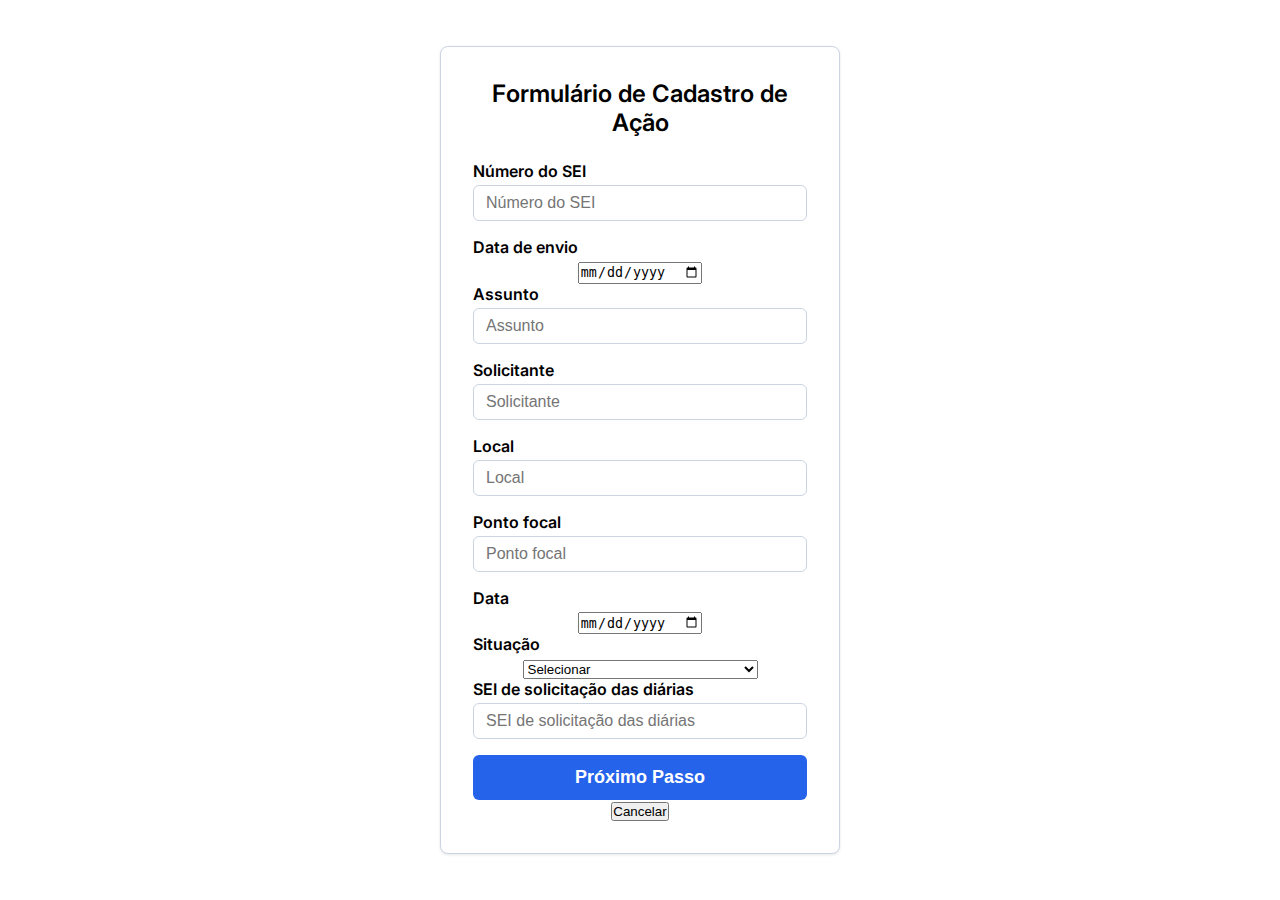
<file: gpac-agenda/action-form.html>
<!DOCTYPE html>
<html lang="pt-BR">
<head>
  <meta charset="UTF-8" />
  <meta name="viewport" content="width=device-width, initial-scale=1" />
  <title>GPAC Agenda - Cadastro de Ação</title>
  <link rel="stylesheet" href="styles.css" />
  <link href="https://fonts.googleapis.com/css2?family=Inter&display=swap" rel="stylesheet" />
</head>
<body>
  <main class="container">
    <div class="card">
      <h1>Formulário de Cadastro de Ação</h1>
      <form id="actionForm">
        <label for="seiNumber">Número do SEI</label>
        <input type="text" id="seiNumber" name="seiNumber" placeholder="Número do SEI" required />

        <label for="sendDate">Data de envio</label>
        <input type="date" id="sendDate" name="sendDate" required />

        <label for="subject">Assunto</label>
        <input type="text" id="subject" name="subject" placeholder="Assunto" required />

        <label for="requester">Solicitante</label>
        <input type="text" id="requester" name="requester" placeholder="Solicitante" required />

        <label for="location">Local</label>
        <input type="text" id="location" name="location" placeholder="Local" required />

        <label for="focalPoint">Ponto focal</label>
        <input type="text" id="focalPoint" name="focalPoint" placeholder="Ponto focal" required />

        <label for="date">Data</label>
        <input type="date" id="date" name="date" required />

        <label for="status">Situação</label>
        <select id="status" name="status" required>
          <option value="">Selecionar</option>
          <option value="SOLICITADO">SOLICITADO</option>
          <option value="ARTICULADO">ARTICULADO</option>
          <option value="REALIZADA">REALIZADA</option>
          <option value="CANCELADO_PELO_SOLICITANTE">CANCELADO PELO SOLICITANTE</option>
          <option value="ATENDIDO">ATENDIDO</option>
        </select>

        <label for="seiRequest">SEI de solicitação das diárias</label>
        <input type="text" id="seiRequest" name="seiRequest" placeholder="SEI de solicitação das diárias" />

        <div class="form-buttons">
          <button type="submit" class="btn-primary">Próximo Passo</button>
          <button type="reset" class="btn-secondary">Cancelar</button>
        </div>
      </form>
    </div>
  </main>
  <script src="action-form.js"></script>
</body>
</html>
</file>
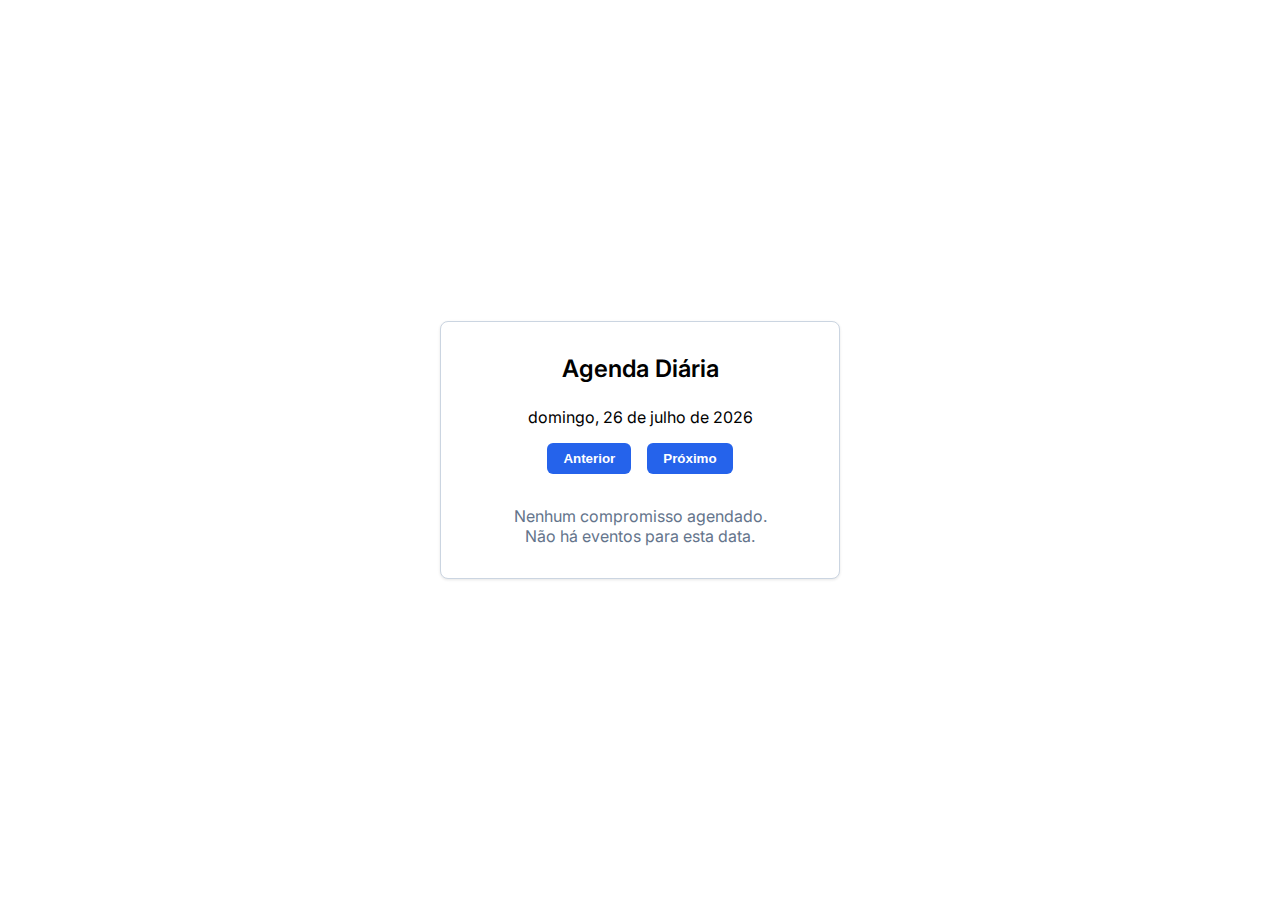
<file: gpac-agenda/daily-agenda.html>
<!DOCTYPE html>
<html lang="pt-BR">
<head>
  <meta charset="UTF-8" />
  <meta name="viewport" content="width=device-width, initial-scale=1" />
  <title>GPAC Agenda - Agenda Diária</title>
  <link rel="stylesheet" href="styles.css" />
  <link href="https://fonts.googleapis.com/css2?family=Inter&display=swap" rel="stylesheet" />
  <style>
    .agenda-list {
      list-style: none;
      padding: 0;
      margin: 0;
    }
    .agenda-item {
      border-bottom: 1px solid #cbd5e1;
      padding: 0.75rem 0;
      display: flex;
      justify-content: space-between;
      align-items: center;
    }
    .agenda-item:last-child {
      border-bottom: none;
    }
    .agenda-time {
      font-weight: 600;
      color: #2563eb;
      min-width: 60px;
    }
    .agenda-description {
      flex-grow: 1;
      margin-left: 1rem;
    }
    .highlight {
      background-color: #e0f2fe;
      border-radius: 0.375rem;
      padding: 0.5rem;
      transition: background-color 0.3s ease;
    }
    .nav-buttons {
      display: flex;
      justify-content: center;
      gap: 1rem;
      margin: 1rem 0;
    }
    .nav-buttons button {
      background-color: #2563eb;
      color: white;
      border: none;
      padding: 0.5rem 1rem;
      border-radius: 0.375rem;
      cursor: pointer;
      font-weight: 600;
      transition: background-color 0.2s ease;
    }
    .nav-buttons button:hover {
      background-color: #1e40af;
    }
    .empty-state {
      text-align: center;
      color: #64748b;
      margin-top: 2rem;
    }
  </style>
</head>
<body>
  <main class="container">
    <div class="card">
      <h1>Agenda Diária</h1>
      <p id="currentDate" class="text-center font-semibold mb-4"></p>
      <div class="nav-buttons">
        <button id="prevDay">Anterior</button>
        <button id="nextDay">Próximo</button>
      </div>
      <ul id="agendaList" class="agenda-list"></ul>
      <p id="emptyState" class="empty-state" style="display:none;">
        Nenhum compromisso agendado.<br />
        Não há eventos para esta data.
      </p>
    </div>
  </main>
  <script src="daily-agenda.js"></script>
</body>
</html>
</file>
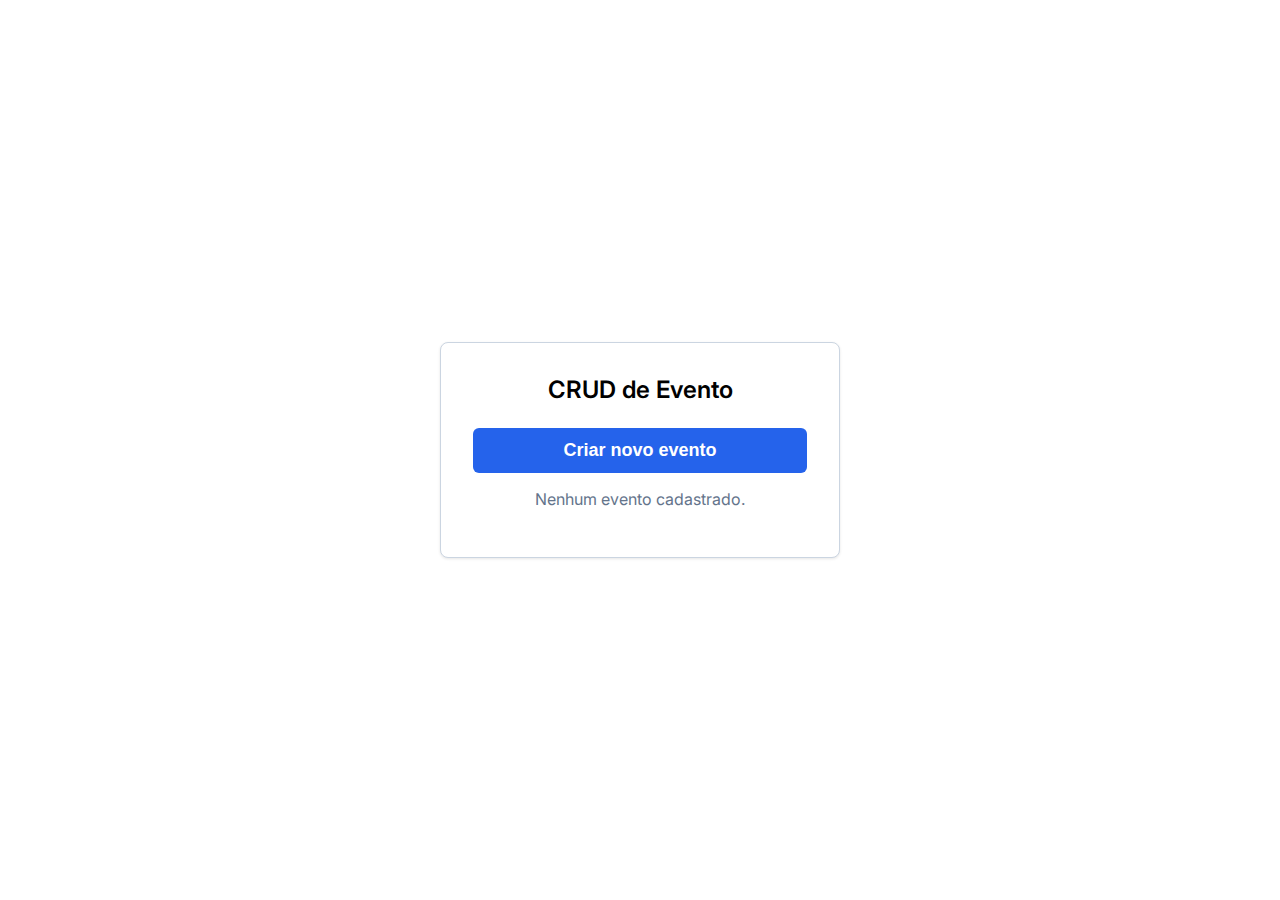
<file: gpac-agenda/event-crud.html>
<!DOCTYPE html>
<html lang="pt-BR">
<head>
  <meta charset="UTF-8" />
  <meta name="viewport" content="width=device-width, initial-scale=1" />
  <title>GPAC Agenda - CRUD de Evento</title>
  <link rel="stylesheet" href="styles.css" />
  <link href="https://fonts.googleapis.com/css2?family=Inter&display=swap" rel="stylesheet" />
  <style>
    .event-list {
      list-style: none;
      padding: 0;
      margin: 0 0 1rem 0;
    }
    .event-item {
      border: 1px solid #cbd5e1;
      border-radius: 0.375rem;
      padding: 0.75rem;
      margin-bottom: 0.5rem;
      display: flex;
      justify-content: space-between;
      align-items: center;
    }
    .event-details {
      flex-grow: 1;
      margin-right: 1rem;
    }
    .event-actions button {
      margin-left: 0.5rem;
      background-color: #2563eb;
      color: white;
      border: none;
      padding: 0.25rem 0.5rem;
      border-radius: 0.375rem;
      cursor: pointer;
      font-weight: 600;
      transition: background-color 0.2s ease;
    }
    .event-actions button:hover {
      background-color: #1e40af;
    }
    .modal {
      position: fixed;
      top: 0;
      left: 0;
      width: 100%;
      height: 100%;
      background: rgba(0,0,0,0.5);
      display: none;
      justify-content: center;
      align-items: center;
      z-index: 1000;
    }
    .modal.active {
      display: flex;
    }
    .modal-content {
      background: white;
      padding: 1rem;
      border-radius: 0.5rem;
      width: 90%;
      max-width: 400px;
    }
    .modal-content h2 {
      margin-bottom: 1rem;
    }
    .modal-content label {
      display: block;
      margin-bottom: 0.25rem;
      font-weight: 600;
    }
    .modal-content input,
    .modal-content textarea,
    .modal-content select {
      width: 100%;
      padding: 0.5rem;
      margin-bottom: 1rem;
      border: 1px solid #cbd5e1;
      border-radius: 0.375rem;
    }
    .modal-buttons {
      display: flex;
      justify-content: flex-end;
      gap: 0.5rem;
    }
    .modal-buttons button {
      padding: 0.5rem 1rem;
      border: none;
      border-radius: 0.375rem;
      cursor: pointer;
      font-weight: 600;
    }
    .btn-cancel {
      background-color: #e5e7eb;
      color: #374151;
    }
    .btn-save {
      background-color: #2563eb;
      color: white;
    }
    .btn-cancel:hover {
      background-color: #d1d5db;
    }
    .btn-save:hover {
      background-color: #1e40af;
    }
  </style>
</head>
<body>
  <main class="container">
    <div class="card">
      <h1>CRUD de Evento</h1>
      <button id="btnAddEvent" class="btn-primary" style="margin-bottom:1rem;">Criar novo evento</button>
      <ul id="eventList" class="event-list"></ul>
    </div>

    <div id="eventModal" class="modal">
      <div class="modal-content">
        <h2 id="modalTitle">Novo Evento</h2>
        <form id="eventForm">
          <label for="eventTitle">Título</label>
          <input type="text" id="eventTitle" name="eventTitle" required />

          <label for="eventDateTime">Data/Hora</label>
          <input type="datetime-local" id="eventDateTime" name="eventDateTime" required />

          <label for="eventLocation">Local</label>
          <input type="text" id="eventLocation" name="eventLocation" required />

          <label for="eventDescription">Descrição</label>
          <textarea id="eventDescription" name="eventDescription" rows="3"></textarea>

          <label for="eventParticipants">Participantes</label>
          <input type="text" id="eventParticipants" name="eventParticipants" placeholder="Separados por vírgula" />

          <label for="eventReminders">Lembretes</label>
          <input type="text" id="eventReminders" name="eventReminders" placeholder="Configurações de lembretes" />

          <div class="modal-buttons">
            <button type="button" class="btn-cancel" id="btnCancel">Cancelar</button>
            <button type="submit" class="btn-save">Salvar</button>
          </div>
        </form>
      </div>
    </div>
  </main>
  <script src="event-crud.js"></script>
</body>
</html>
</file>
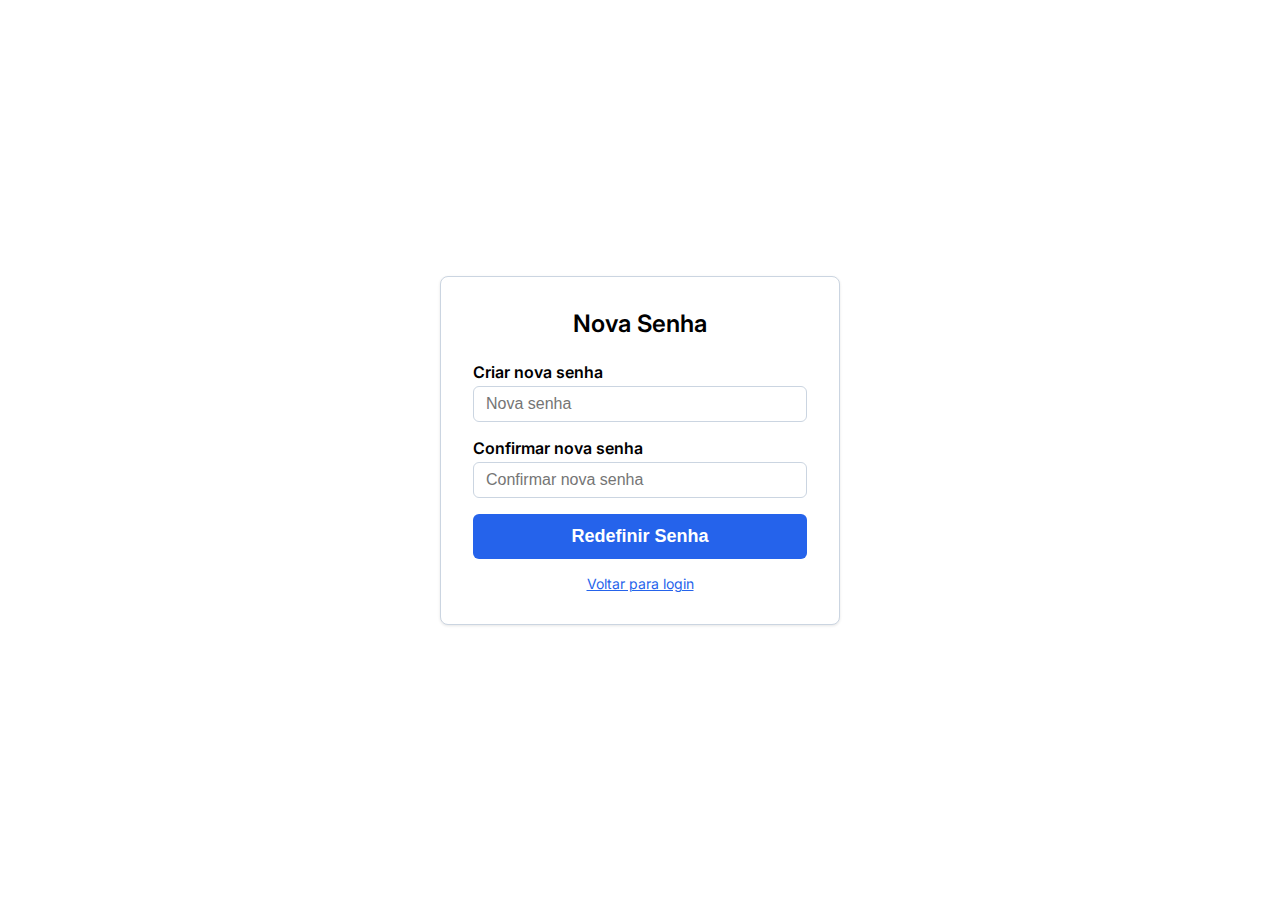
<file: gpac-agenda/new-password.html>
<!DOCTYPE html>
<html lang="pt-BR">
<head>
  <meta charset="UTF-8" />
  <meta name="viewport" content="width=device-width, initial-scale=1" />
  <title>GPAC Agenda - Nova Senha</title>
  <link rel="stylesheet" href="styles.css" />
  <link href="https://fonts.googleapis.com/css2?family=Inter&display=swap" rel="stylesheet" />
</head>
<body>
  <main class="container">
    <div class="card">
      <h1>Nova Senha</h1>
      <form id="newPasswordForm">
        <label for="password">Criar nova senha</label>
        <input type="password" id="password" name="password" placeholder="Nova senha" required />

        <label for="confirmPassword">Confirmar nova senha</label>
        <input type="password" id="confirmPassword" name="confirmPassword" placeholder="Confirmar nova senha" required />
        <span id="passwordMatchStatus" class="password-status"></span>

        <button type="submit" class="btn-primary">Redefinir Senha</button>
      </form>
      <div class="links">
        <a href="index.html">Voltar para login</a>
      </div>
    </div>
  </main>
  <script src="new-password.js"></script>
</body>
</html>
</file>
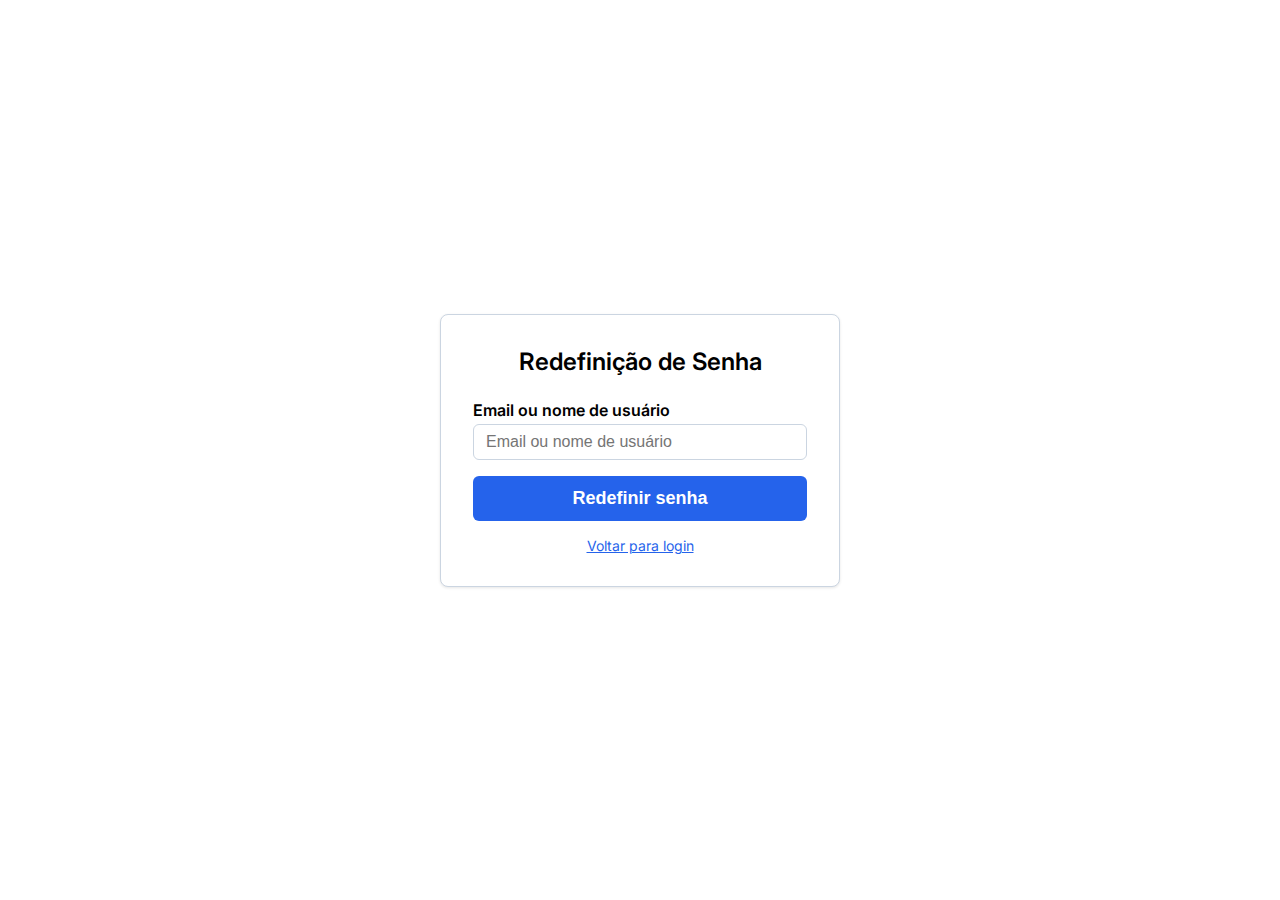
<file: gpac-agenda/password-reset.html>
<!DOCTYPE html>
<html lang="pt-BR">
<head>
  <meta charset="UTF-8" />
  <meta name="viewport" content="width=device-width, initial-scale=1" />
  <title>GPAC Agenda - Redefinição de Senha</title>
  <link rel="stylesheet" href="styles.css" />
  <link href="https://fonts.googleapis.com/css2?family=Inter&display=swap" rel="stylesheet" />
</head>
<body>
  <main class="container">
    <div class="card">
      <h1>Redefinição de Senha</h1>
      <form id="passwordResetForm">
        <label for="userInput">Email ou nome de usuário</label>
        <input type="text" id="userInput" name="userInput" placeholder="Email ou nome de usuário" required />
        <button type="submit" class="btn-primary">Redefinir senha</button>
      </form>
      <div class="links">
        <a href="index.html">Voltar para login</a>
      </div>
    </div>
  </main>
  <script src="password-reset.js"></script>
</body>
</html>
</file>
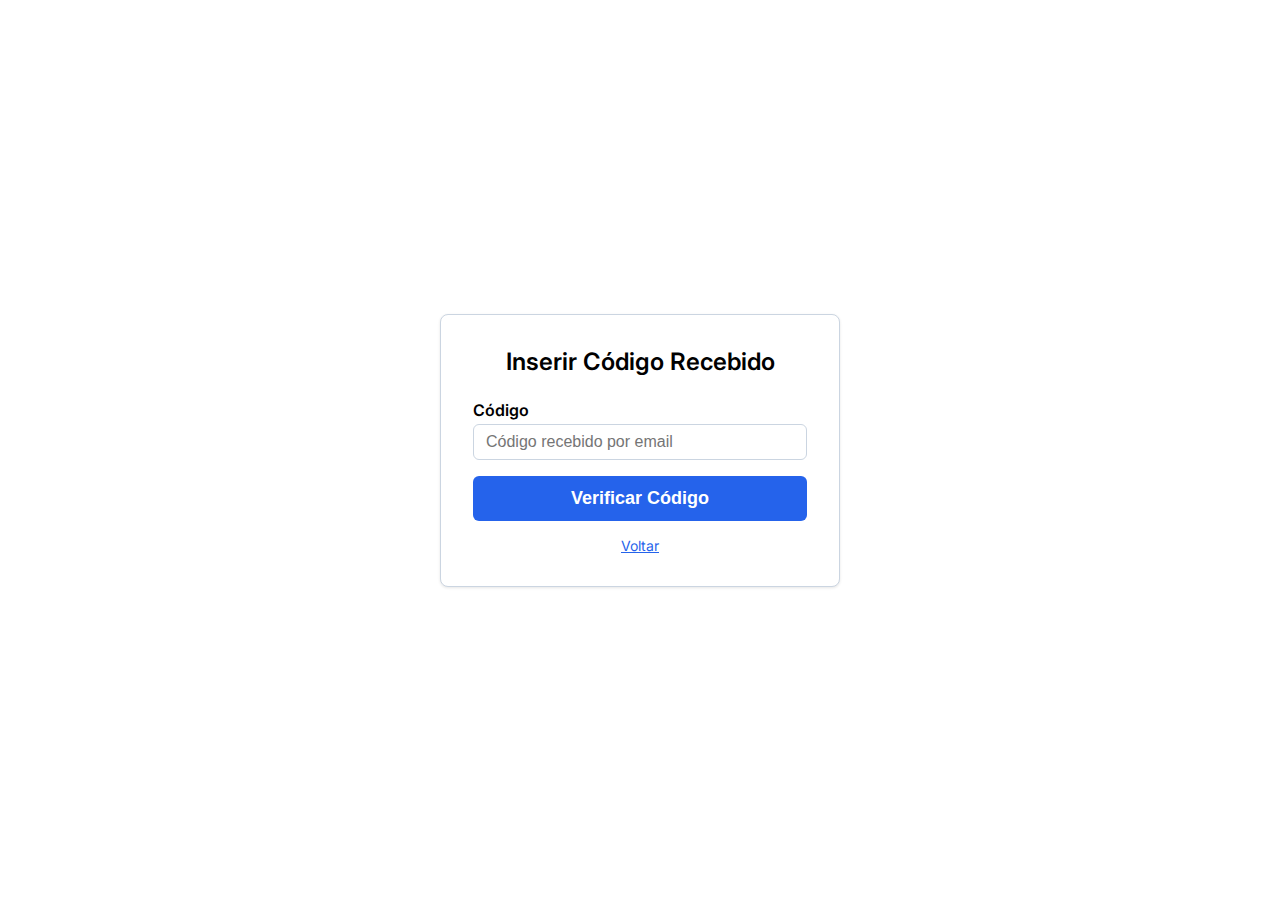
<file: gpac-agenda/verify-code.html>
<!DOCTYPE html>
<html lang="pt-BR">
<head>
  <meta charset="UTF-8" />
  <meta name="viewport" content="width=device-width, initial-scale=1" />
  <title>GPAC Agenda - Inserir Código</title>
  <link rel="stylesheet" href="styles.css" />
  <link href="https://fonts.googleapis.com/css2?family=Inter&display=swap" rel="stylesheet" />
</head>
<body>
  <main class="container">
    <div class="card">
      <h1>Inserir Código Recebido</h1>
      <form id="verifyCodeForm">
        <label for="code">Código</label>
        <input type="text" id="code" name="code" placeholder="Código recebido por email" required />
        <button type="submit" class="btn-primary">Verificar Código</button>
      </form>
      <div class="links">
        <a href="password-reset.html">Voltar</a>
      </div>
    </div>
  </main>
  <script src="verify-code.js"></script>
</body>
</html>
</file>
<file: gpac-agenda/styles.css>
/* Reset and base styles */
* {
  box-sizing: border-box;
  margin: 0;
  padding: 0;
}

body {
  font-family: 'Inter', sans-serif;
  background-color: #fff;
  color: #000;
  min-height: 100vh;
  display: flex;
  justify-content: center;
  align-items: center;
  padding: 1rem;
}

.container {
  width: 100%;
  max-width: 400px;
}

.card {
  background-color: #fff;
  border: 1px solid #cbd5e1; /* Tailwind slate-300 */
  border-radius: 0.5rem;
  padding: 2rem;
  box-shadow: 0 1px 3px rgb(0 0 0 / 0.1);
  text-align: center;
}

.logo {
  width: 120px;
  margin: 0 auto 1.5rem;
  display: block;
}

h1 {
  font-size: 1.5rem;
  font-weight: 600;
  margin-bottom: 1.5rem;
}

form label {
  display: block;
  font-weight: 600;
  margin-bottom: 0.25rem;
  text-align: left;
}

form input[type="text"],
form input[type="password"],
form input[type="email"] {
  width: 100%;
  padding: 0.5rem 0.75rem;
  border: 1px solid #cbd5e1;
  border-radius: 0.375rem;
  margin-bottom: 1rem;
  font-size: 1rem;
  transition: border-color 0.2s ease;
}

form input[type="text"]:focus,
form input[type="password"]:focus,
form input[type="email"]:focus {
  outline: none;
  border-color: #2563eb; /* Tailwind blue-600 */
  box-shadow: 0 0 0 2px rgb(37 99 235 / 0.5);
}

.btn-primary {
  width: 100%;
  background-color: #2563eb;
  color: white;
  padding: 0.75rem;
  border: none;
  border-radius: 0.375rem;
  font-size: 1.125rem;
  font-weight: 600;
  cursor: pointer;
  transition: background-color 0.2s ease;
}

.btn-primary:hover {
  background-color: #1e40af;
}

.links {
  margin-top: 1rem;
  display: flex;
  flex-direction: column;
  gap: 0.5rem;
}

.links a {
  color: #2563eb;
  text-decoration: underline;
  font-size: 0.875rem;
  cursor: pointer;
}

.links a:hover {
  color: #1e40af;
}
</file>
